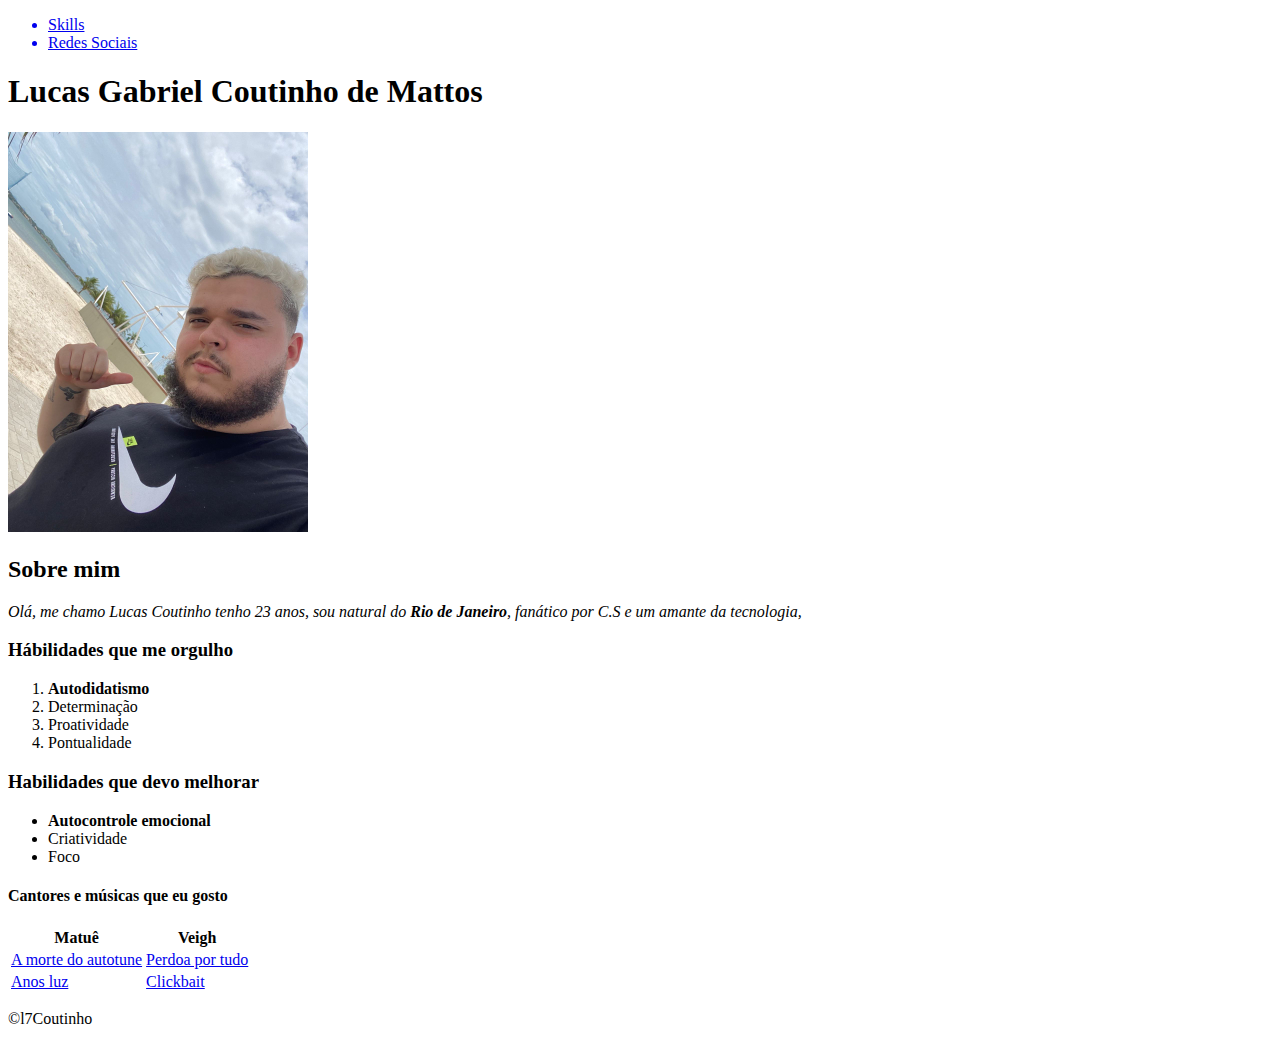
<file: fundamentals/first-period/2.introducao-html-css/1.1/index.html>
<!DOCTYPE html>
<html lang="en">
  <head>
    <meta charset="UTF-8" />
    <meta http-equiv="X-UA-Compatible" content="IE=edge" />
    <meta name="viewport" content="width=device-width, initial-scale=1.0" />
    <title>Lucas Coutinho</title>
  </head>
  <body>
    <header>
      <nav class="header">
        <ul>
          <a href="#habilidade-orgulh"><li>Skills</li></a>
          <a href="#redes"><li>Redes Sociais</li></a>
        </ul>
      </nav>
    </header>

    <main>
      <section>
        <h1>Lucas Gabriel Coutinho de Mattos</h1>
        <div>
          <img
            width="300px"
            src="minha-foto.jpeg"
            alt="Foto do Lucas na praia"
          />
        </div>
      </section>

      <article id="sobre-mim">
        <div>
          <h2>Sobre mim</h2>
          <p>
            <i>
              Olá, me chamo Lucas Coutinho tenho 23 anos, sou natural do
              <strong>Rio de Janeiro</strong>, fanático por C.S e um amante da
              tecnologia,
            </i>
          </p>
        </div>
      </article>

      <section>
        <div id="habilidade-orgulh">
          <h3>Hábilidades que me orgulho</h3>

          <ol>
            <li><strong>Autodidatismo</strong></li>
            <li>Determinação</li>
            <li>Proatividade</li>
            <li>Pontualidade</li>
          </ol>
        </div>

        <div>
          <h3>Habilidades que devo melhorar</h3>

          <ul>
            <li><strong>Autocontrole emocional</strong></li>
            <li>Criatividade</li>
            <li>Foco</li>
          </ul>
        </div>
      </section>

      <section>
        <h4>Cantores e músicas que eu gosto</h4>
        <table>
          <tr>
            <th>Matuê</th>
            <th>Veigh</th>
          </tr>
          <tr>
            <td>
              <a
                href="https://www.youtube.com/watch?v=CUFMfGu1yQc"
                target="_blank"
              >
                A morte do autotune
              </a>
            </td>

            <td>
              <a
                href="https://www.youtube.com/watch?v=za1IIm-yLbg"
                target="_blank"
              >
                Perdoa por tudo
              </a>
            </td>
          </tr>

          <tr>
            <td>
              <a
                href="https://www.youtube.com/watch?v=m226f2reF28"
                target="_blank"
              >
                Anos luz
              </a>
            </td>

            <td>
              <a
                href="https://www.youtube.com/watch?v=eyb10WuPaME"
                target="_blank"
              >
                Clickbait
              </a>
            </td>
          </tr>
        </table>
      </section>
    </main>

    <footer>
      <p>&copy;l7Coutinho</p>
    </footer>
  </body>
</html>
</file>
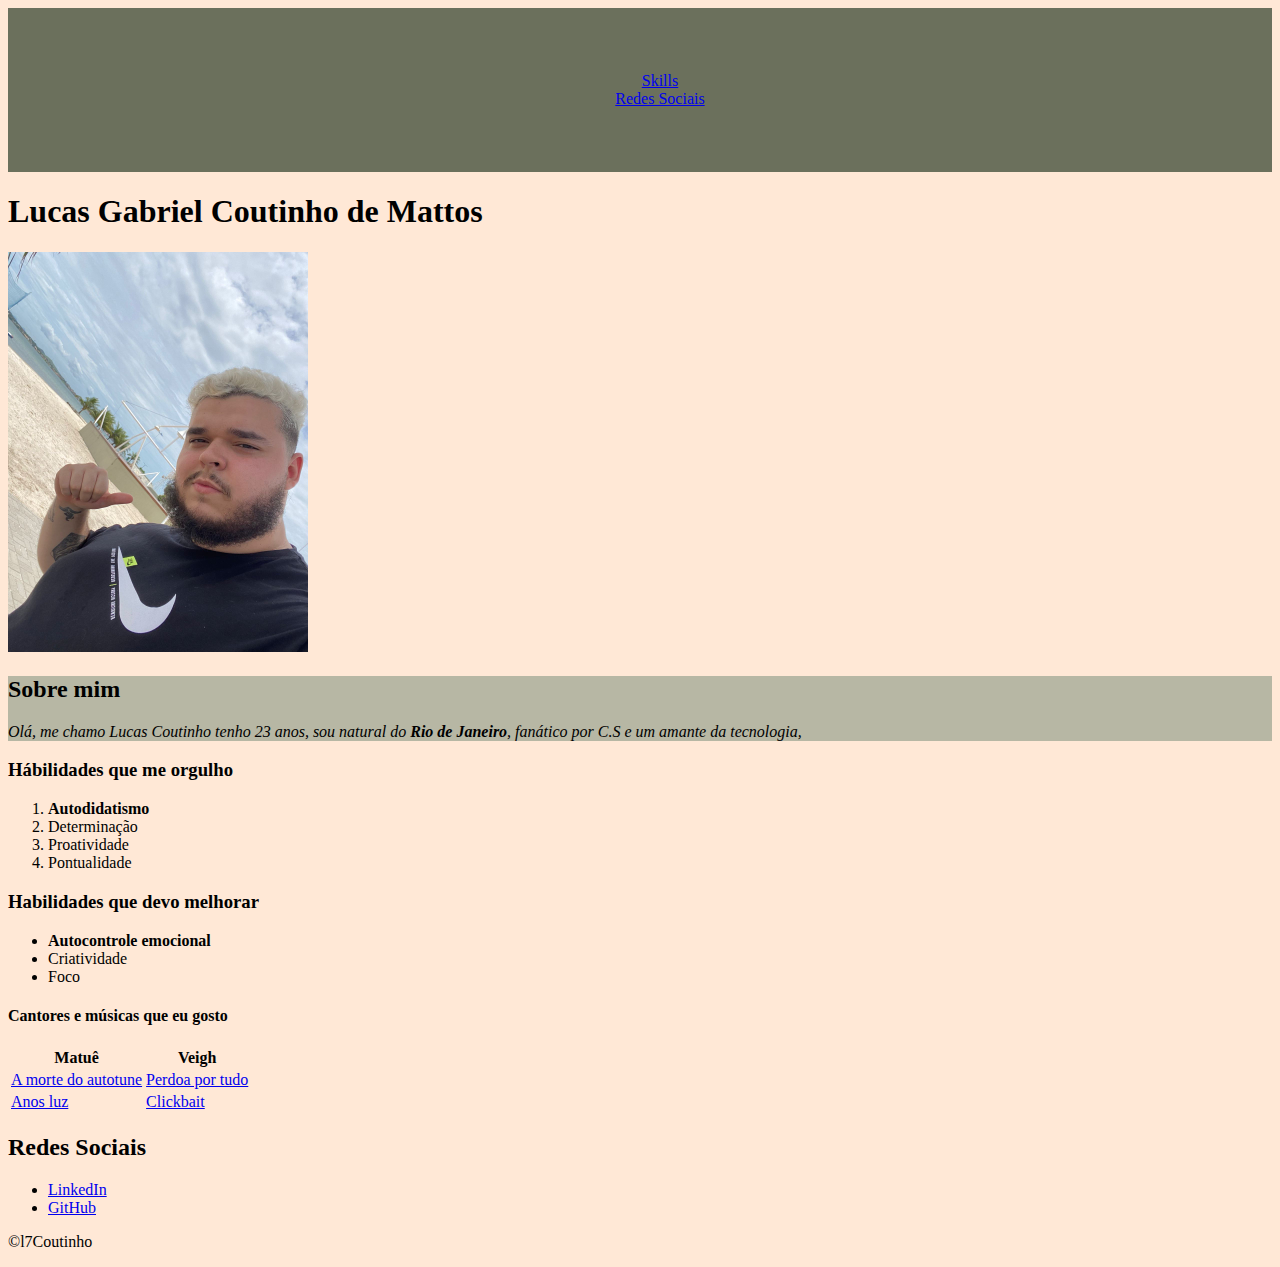
<file: fundamentals/first-period/2.introducao-html-css/1.2/index.html>
<!DOCTYPE html>
<html lang="en">
  <head>
    <meta charset="UTF-8" />
    <meta http-equiv="X-UA-Compatible" content="IE=edge" />
    <meta name="viewport" content="width=device-width, initial-scale=1.0" />
    <title>Lucas Coutinho</title>
    <link rel="stylesheet" href="style.css" />
  </head>
  <body>
    <header>
      <nav class="header">
        <ul>
          <a href="#habilidade-orgulho"><li>Skills</li></a>
          <a href="#redes"><li>Redes Sociais</li></a>
        </ul>
      </nav>
    </header>

    <main>
      <section>
        <h1>Lucas Gabriel Coutinho de Mattos</h1>
        <div>
          <img
            width="300px"
            src="minha-foto.jpeg"
            alt="Foto do Lucas na praia"
          />
        </div>
      </section>

      <article id="sobre-mim">
        <div>
          <h2>Sobre mim</h2>
          <p>
            <i>
              Olá, me chamo Lucas Coutinho tenho 23 anos, sou natural do
              <strong>Rio de Janeiro</strong>, fanático por C.S e um amante da
              tecnologia,
            </i>
          </p>
        </div>
      </article>

      <section>
        <div id="habilidade-orgulho">
          <h3>Hábilidades que me orgulho</h3>

          <ol>
            <li><strong>Autodidatismo</strong></li>
            <li>Determinação</li>
            <li>Proatividade</li>
            <li>Pontualidade</li>
          </ol>
        </div>

        <div>
          <h3>Habilidades que devo melhorar</h3>

          <ul>
            <li><strong>Autocontrole emocional</strong></li>
            <li>Criatividade</li>
            <li>Foco</li>
          </ul>
        </div>
      </section>

      <section>
        <h4>Cantores e músicas que eu gosto</h4>
        <table>
          <tr>
            <th>Matuê</th>
            <th>Veigh</th>
          </tr>
          <tr>
            <td>
              <a
                href="https://www.youtube.com/watch?v=CUFMfGu1yQc"
                target="_blank"
              >
                A morte do autotune
              </a>
            </td>

            <td>
              <a
                href="https://www.youtube.com/watch?v=za1IIm-yLbg"
                target="_blank"
              >
                Perdoa por tudo
              </a>
            </td>
          </tr>

          <tr>
            <td>
              <a
                href="https://www.youtube.com/watch?v=m226f2reF28"
                target="_blank"
              >
                Anos luz
              </a>
            </td>

            <td>
              <a
                href="https://www.youtube.com/watch?v=eyb10WuPaME"
                target="_blank"
              >
                Clickbait
              </a>
            </td>
          </tr>
        </table>
      </section>
    </main>

    <footer>
      <section id="redes">
        <h2>Redes Sociais</h2>
        <div>
          <ul>
            <li>
              <a
                href="https://www.linkedin.com/in/lucascoutinho77/"
                target="_blank"
              >
                LinkedIn
              </a>
            </li>
            <li>
              <a href="https://github.com/l7coutinho" target="_blank">GitHub</a>
            </li>
          </ul>
        </div>
      </section>
      <p>&copy;l7Coutinho</p>
    </footer>
  </body>
</html>
</file>
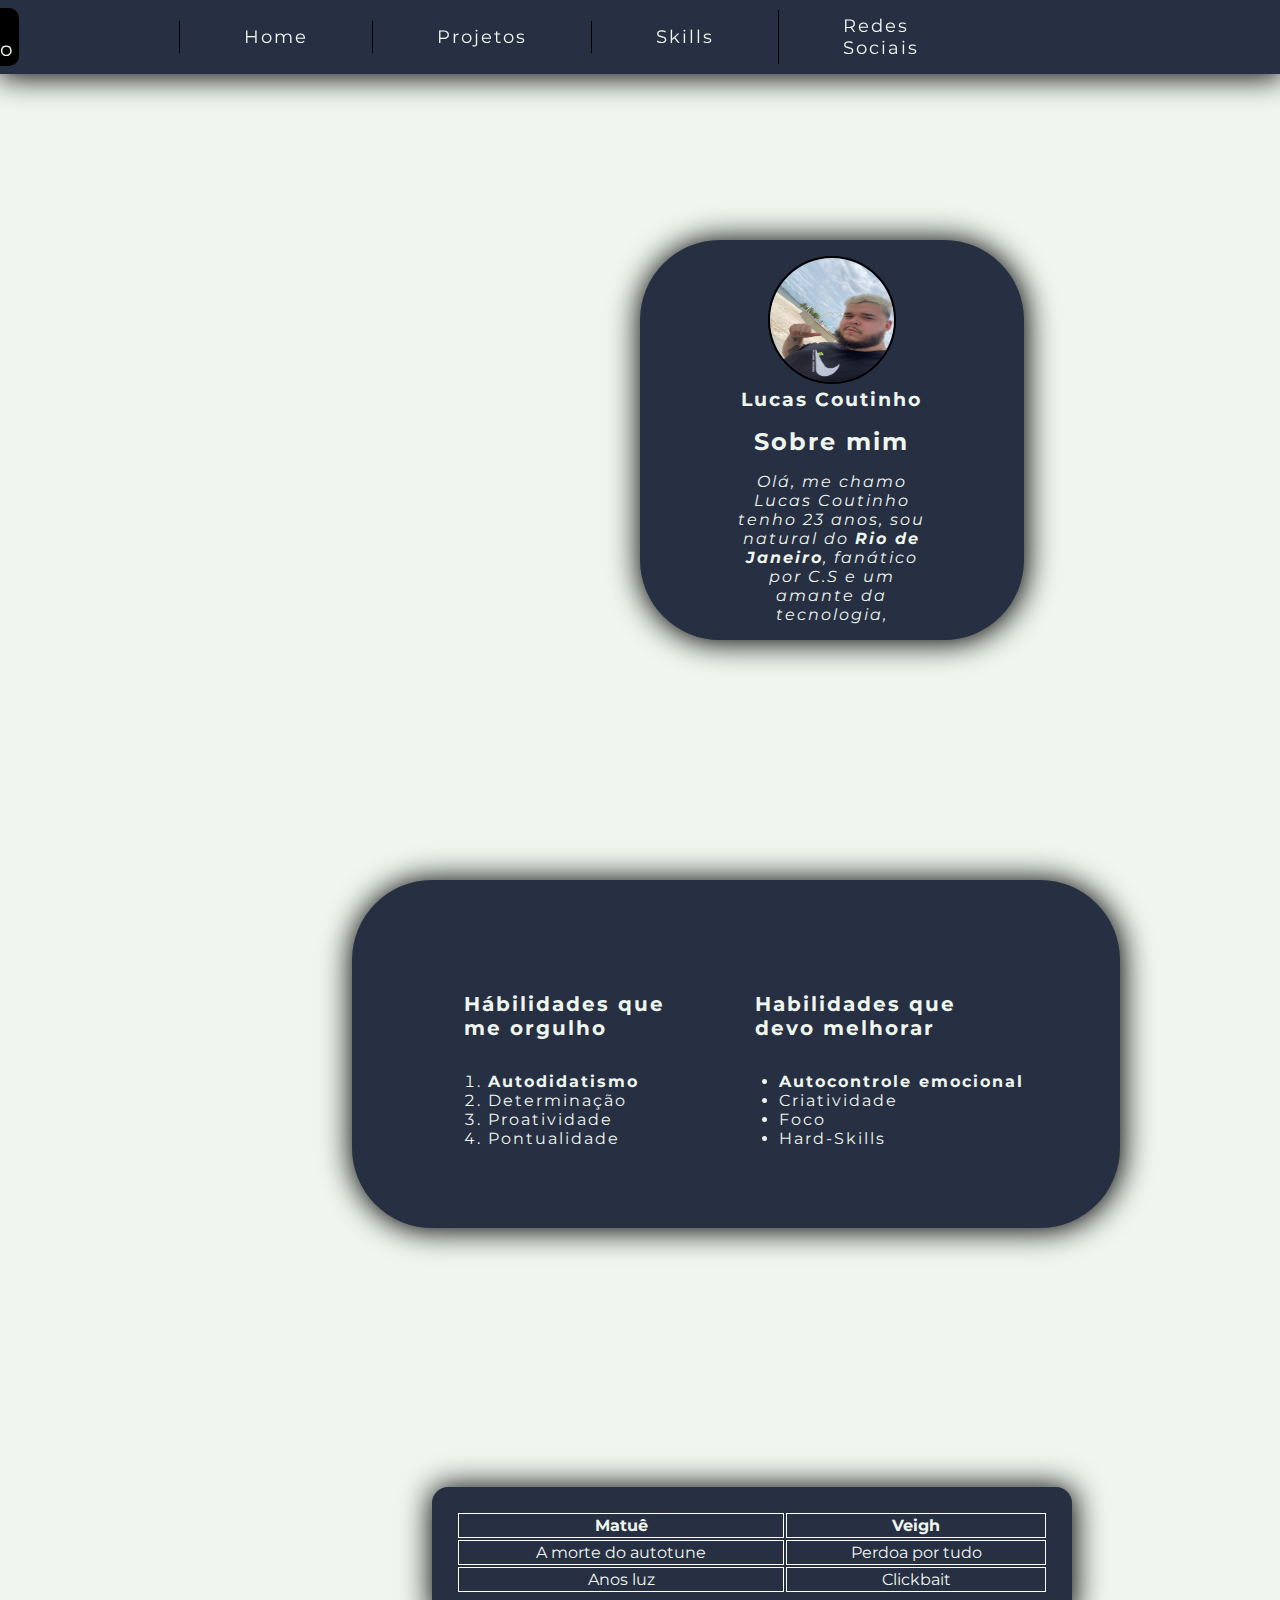
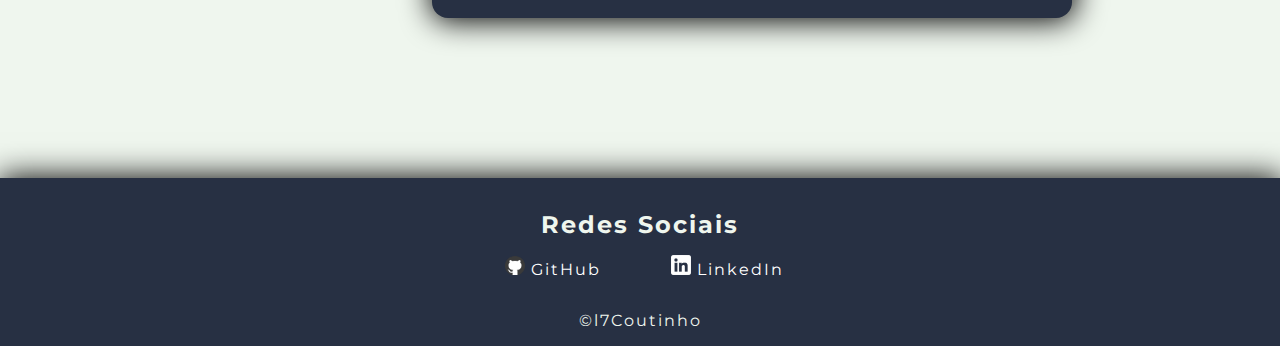
<file: fundamentals/first-period/2.introducao-html-css/1.3/index.html>
<!DOCTYPE html>
<html lang="en">
  <head>
    <meta charset="UTF-8" />
    <meta http-equiv="X-UA-Compatible" content="IE=edge" />
    <meta name="viewport" content="width=device-width, initial-scale=1.0" />
    <title>Lucas Coutinho</title>
    <link rel="preconnect" href="https://fonts.googleapis.com" />
    <link rel="preconnect" href="https://fonts.gstatic.com" crossorigin />
    <link
      href="https://fonts.googleapis.com/css2?family=Montserrat:wght@200&display=swap"
      rel="stylesheet"
    />
    <link rel="stylesheet" href="style.css" />
  </head>
  <body>
    <header>
      <div class="main-div">
        <div class="logo">
          <img src="./images/number7.png" alt="" id="number7" />
          <p>Meu Portfólio</p>
        </div>

        <nav class="navigation">
          <ul>
            <a href="#"><li>Home</li></a>
            <a href="#"><li>Projetos</li></a>
            <a href="#skills"><li>Skills</li></a>
            <a href="#redes"><li>Redes Sociais</li></a>
          </ul>
        </nav>
      </div>
    </header>

    <main>
      <div class="container">
        <section class="about-me">
          <article id="dale">
            <img
              width="300px"
              src="./images/minha-foto.jpeg"
              alt="Foto do Lucas na praia"
              id="picture"
            />

            <h3>Lucas Coutinho</h3>

            <div>
              <h2>Sobre mim</h2>
              <p>
                <i>
                  Olá, me chamo Lucas Coutinho tenho 23 anos, sou natural do
                  <strong>Rio de Janeiro</strong>, fanático por C.S e um amante
                  da tecnologia,
                </i>
              </p>
            </div>
          </article>
        </section>
      </div>

      <section class="container">
        <div id="skills">
          <div class="table-skills">
            <h3>Hábilidades que me orgulho</h3>
            <ol>
              <li><strong>Autodidatismo</strong></li>
              <li>Determinação</li>
              <li>Proatividade</li>
              <li>Pontualidade</li>
            </ol>
          </div>
          <div class="table-skills">
            <h3>Habilidades que devo melhorar</h3>
            <ul>
              <li><strong>Autocontrole emocional</strong></li>
              <li>Criatividade</li>
              <li>Foco</li>
              <li>Hard-Skills</li>
            </ul>
          </div>
        </div>
      </section>

      <section class="container">
        <div>
          <h4>Cantores e músicas que eu gosto</h4>
          <table id="table">
            <tr>
              <th>Matuê</th>
              <th>Veigh</th>
            </tr>
            <tr>
              <td>
                <a
                  href="https://www.youtube.com/watch?v=CUFMfGu1yQc"
                  target="_blank"
                >
                  A morte do autotune
                </a>
              </td>

              <td>
                <a
                  href="https://www.youtube.com/watch?v=za1IIm-yLbg"
                  target="_blank"
                >
                  Perdoa por tudo
                </a>
              </td>
            </tr>

            <tr>
              <td>
                <a
                  href="https://www.youtube.com/watch?v=m226f2reF28"
                  target="_blank"
                >
                  Anos luz
                </a>
              </td>

              <td>
                <a
                  href="https://www.youtube.com/watch?v=eyb10WuPaME"
                  target="_blank"
                >
                  Clickbait
                </a>
              </td>
            </tr>
          </table>
        </div>
      </section>
    </main>

    <footer>
      <section class="rodape">
        <div class="contact">
          <h2>Redes Sociais</h2>
          <div id="redes">
            <ul>
              <li>
                <a href="https://github.com/l7coutinho" target="_blank">
                  <img src="./images/github.png" alt="" width="20px" />
                  GitHub
                </a>
              </li>
              <li>
                <a
                  href="https://www.linkedin.com/in/lucascoutinho77/"
                  target="_blank"
                >
                  <img src="./images/linkedin.png" alt="" width="20px" />
                  LinkedIn
                </a>
              </li>
            </ul>
          </div>
          <div id="copy"><p>&copy;l7Coutinho</p></div>
        </div>
      </section>
    </footer>
  </body>
</html>
</file>
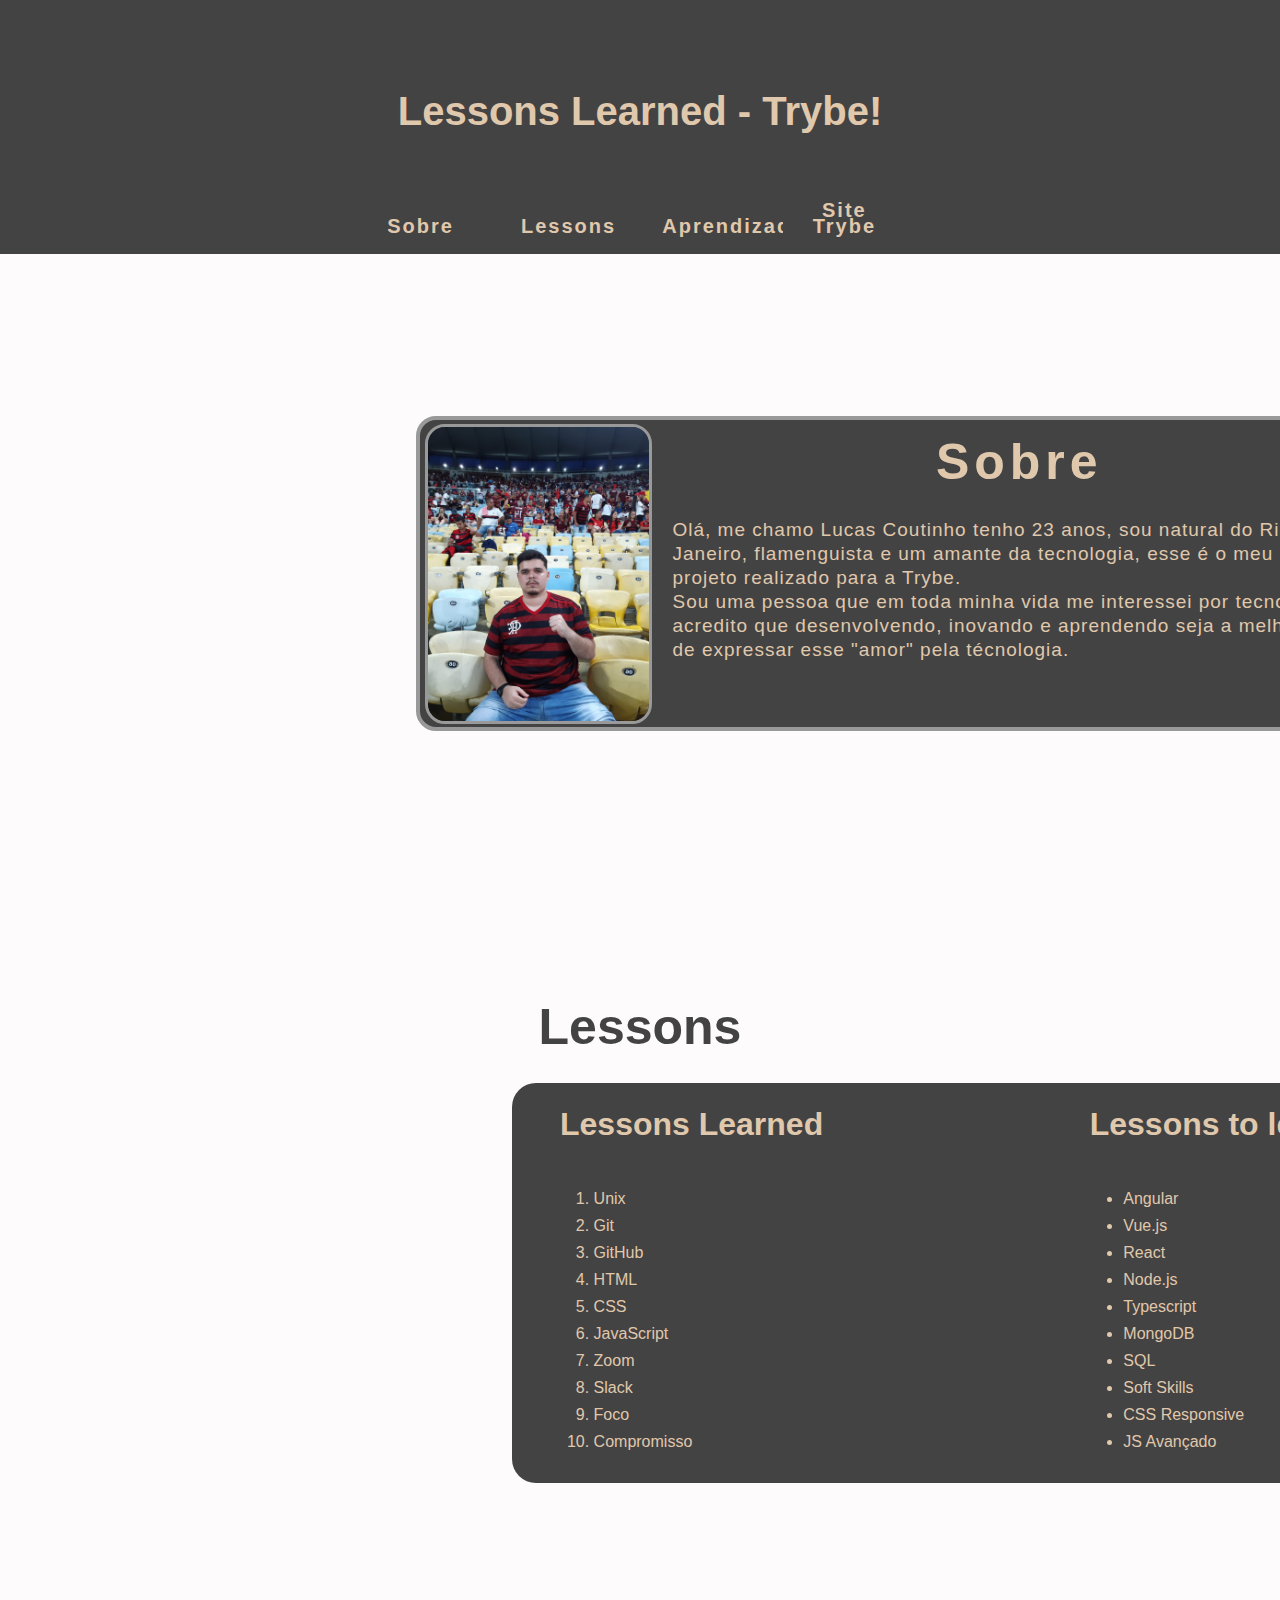
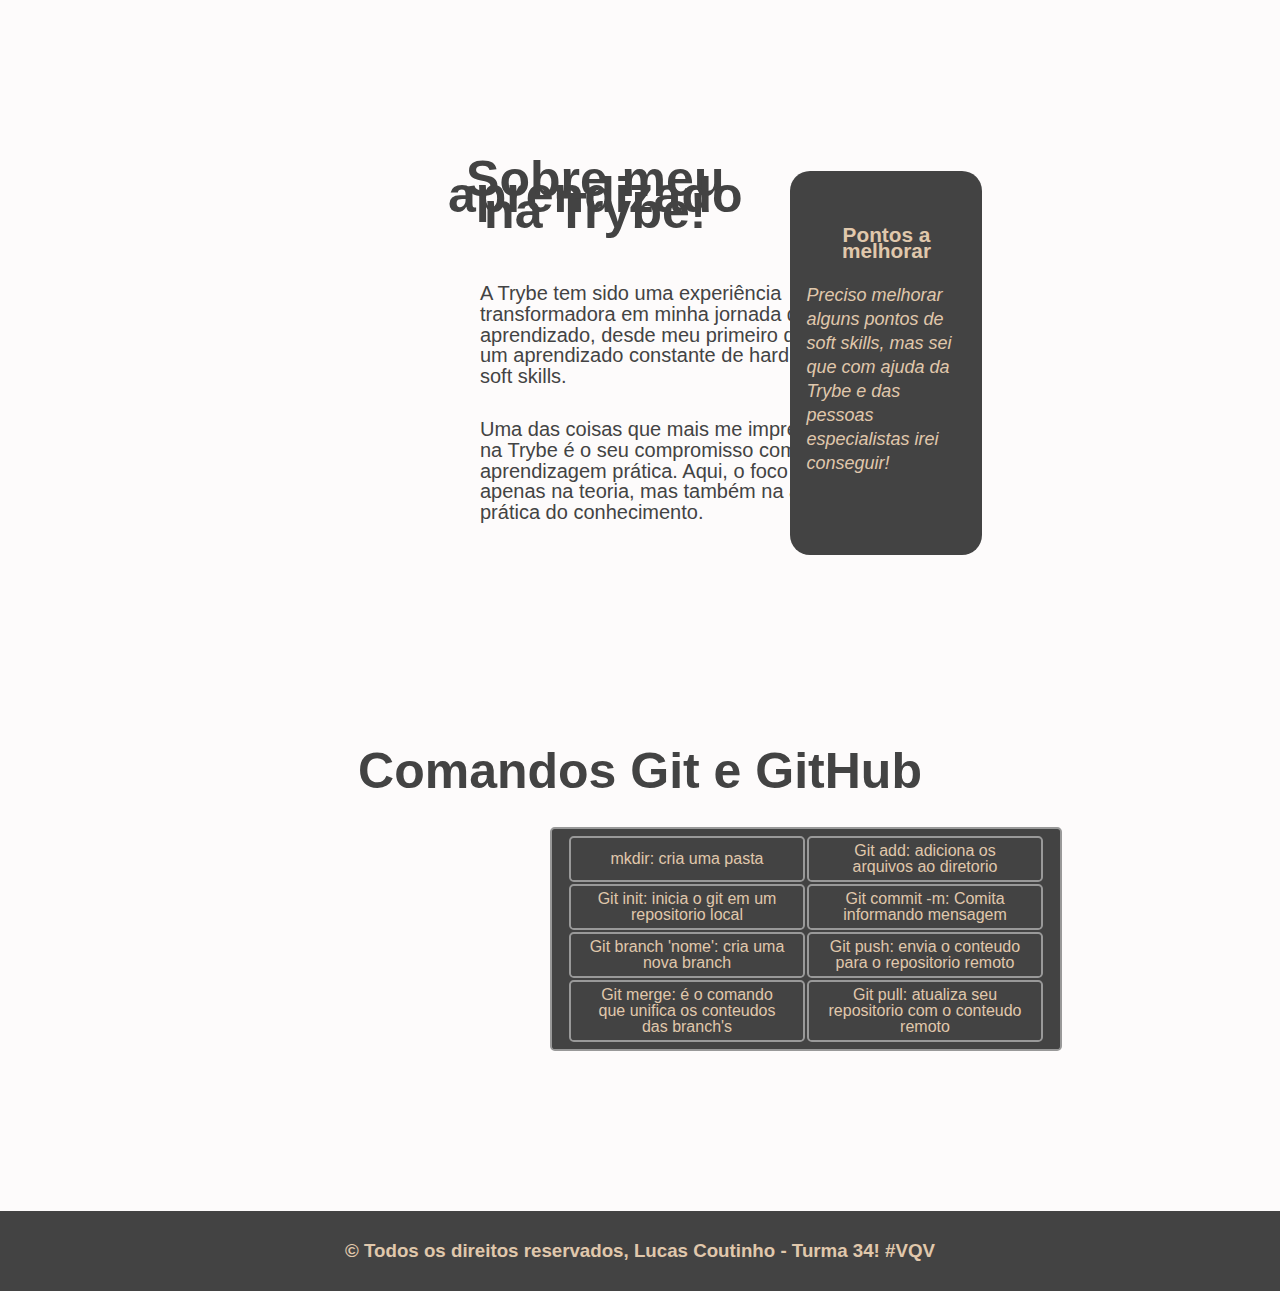
<file: fundamentals/first-period/2.introducao-html-css/projeto-lessons-learned/index.html>
<!DOCTYPE html>
<html lang="pt-BR">
  <head>
    <meta charset="UTF-8" />
    <meta http-equiv="X-UA-Compatible" content="IE=edge" />
    <meta name="viewport" content="width=device-width, initial-scale=1.0" />
    <title>Lessons Learned</title>
    <link rel="stylesheet" href="style.css" />
  </head>
  <body>
    <header id="cabecalho">
      <div>
        <h1 id="titulo">Lessons Learned - Trybe!</h1>

        <nav id="nav-bar">
          <ul id="lista">
            <a href="#container"><li>Sobre</li></a>
            <a href="#lessons"><li>Lessons</li></a>
            <a href="#aprendizado"><li>Aprendizado</li></a>
            <a href="https://www.betrybe.com/" target="_blank">
              <li id="trybe">Site Trybe</li>
            </a>
          </ul>
        </nav>
      </div>
    </header>

    <main>
      <div id="container">
        <section>
          <div id="sobre">
            <img
              id="minha_foto"
              width="20"
              src="minha-foto.jpeg"
              alt="Foto no maracanã"
            />

            <div class="caption">
              <h2>Sobre</h2>
              <p>
                Olá, me chamo Lucas Coutinho tenho 23 anos, sou natural do Rio
                de Janeiro, flamenguista e um amante da tecnologia, esse é o meu
                primeiro projeto realizado para a Trybe. <br />
                Sou uma pessoa que em toda minha vida me interessei por
                tecnologia e acredito que desenvolvendo, inovando e aprendendo
                seja a melhor forma de expressar esse "amor" pela técnologia.
              </p>
            </div>
          </div>
        </section>

        <section id="lessons">
          <h2 class="second-title">Lessons</h2>
          <div>
            <section>
              <h3>Lessons Learned</h3>
              <ol id="licoes_aprendidas">
                <li>Unix</li>
                <li>Git</li>
                <li>GitHub</li>
                <li>HTML</li>
                <li>CSS</li>
                <li>JavaScript</li>
                <li>Zoom</li>
                <li>Slack</li>
                <li>Foco</li>
                <li>Compromisso</li>
              </ol>
            </section>

            <section>
              <h3>Lessons to learn</h3>
              <ul id="licoes_a_aprender">
                <li>Angular</li>
                <li>Vue.js</li>
                <li>React</li>
                <li>Node.js</li>
                <li>Typescript</li>
                <li>MongoDB</li>
                <li>SQL</li>
                <li>Soft Skills</li>
                <li>CSS Responsive</li>
                <li>JS Avançado</li>
              </ul>
            </section>
          </div>
        </section>

        <div id="aprendizado">
          <article class="lado-esquerdo">
            <h2 class="second-title" id="h2left">Sobre meu aprendizado na Trybe!</h2>
            <p>
              A Trybe tem sido uma experiência transformadora em minha jornada
              de aprendizado, desde meu primeiro dia tendo um aprendizado
              constante de hard skills e soft skills.
            </p>
            <br />
            <p>
              Uma das coisas que mais me impressionou na Trybe é o seu
              compromisso com a aprendizagem prática. Aqui, o foco não está
              apenas na teoria, mas também na aplicação prática do conhecimento.
            </p>
          </article>

          <aside class="lado-direito">
            <div class="content">
              <h3 class="third-title">Pontos a melhorar</h3>
              <p>
                Preciso melhorar alguns pontos de soft skills, mas sei que com
                ajuda da Trybe e das pessoas especialistas irei conseguir!
              </p>
            </div>
          </aside>
        </div>

        <section id="tabela">
          <h2 class="second-title">Comandos Git e GitHub</h2>

          <table>
            <tr>
              <td>mkdir: cria uma pasta</td>
              <td>Git add: adiciona os arquivos ao diretorio</td>
            </tr>
            <tr>
              <td>Git init: inicia o git em um repositorio local</td>
              <td>Git commit -m: Comita informando mensagem</td>
            </tr>
            <tr>
              <td>Git branch 'nome': cria uma nova branch</td>
              <td>Git push: envia o conteudo para o repositorio remoto</td>
            </tr>
            <tr>
              <td>Git merge: é o comando que unifica os conteudos das branch's</td>
              <td>Git pull: atualiza seu repositorio com o conteudo remoto</td>
            </tr>
          </table>
        </section>
      </div>
    </main>

    <footer id="rodape">
        <h3> &copy; Todos os direitos reservados, Lucas Coutinho - Turma 34! #VQV</h3>
    </div>
    </footer>
  </body>
</html>
</file>
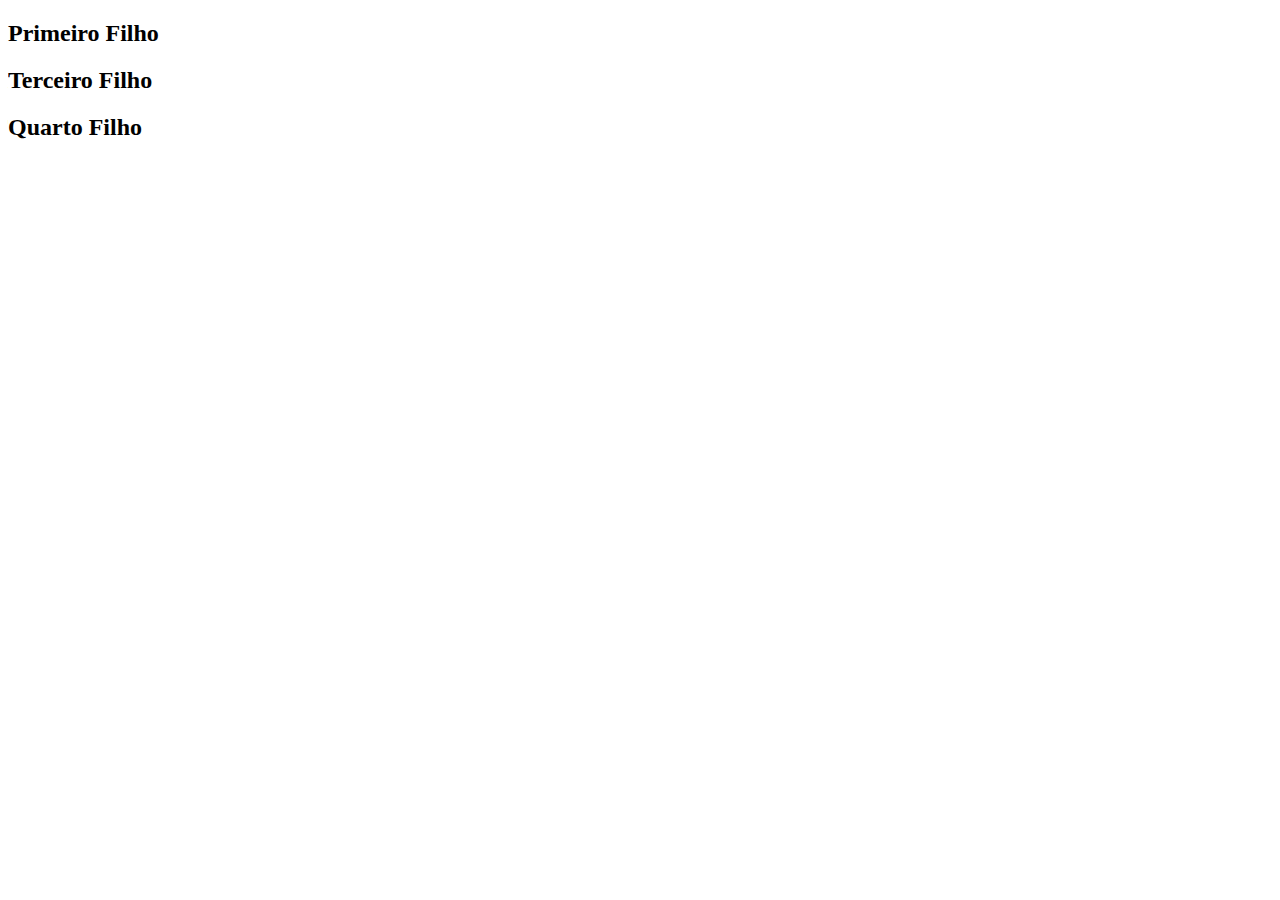
<file: fundamentals/first-period/4.js-dom-seletores/4.2/ex03/index.html>
<!DOCTYPE html>
<html lang="en">
  <head>
    <meta charset="UTF-8" />
    <meta name="viewport" content="width=device-width, initial-scale=1.0" />
    <title>Document</title>
  </head>
  <body>
    <main id="father-of-father">
      <section id="parent">
        <section id="first-child">
          <h2>Primeiro Filho</h2>
        </section>
        <section id="where-are-you">
          <h2>Elemento que você deve remover</h2>
        </section>
        <section id="third-child">
          <h2>Terceiro Filho</h2>
        </section>
        <section id="quartoEUltimoFilho">
          <h2>Quarto Filho</h2>
        </section>
      </section>
    </main>
    <script src="main.js"></script>
  </body>
</html>
</file>
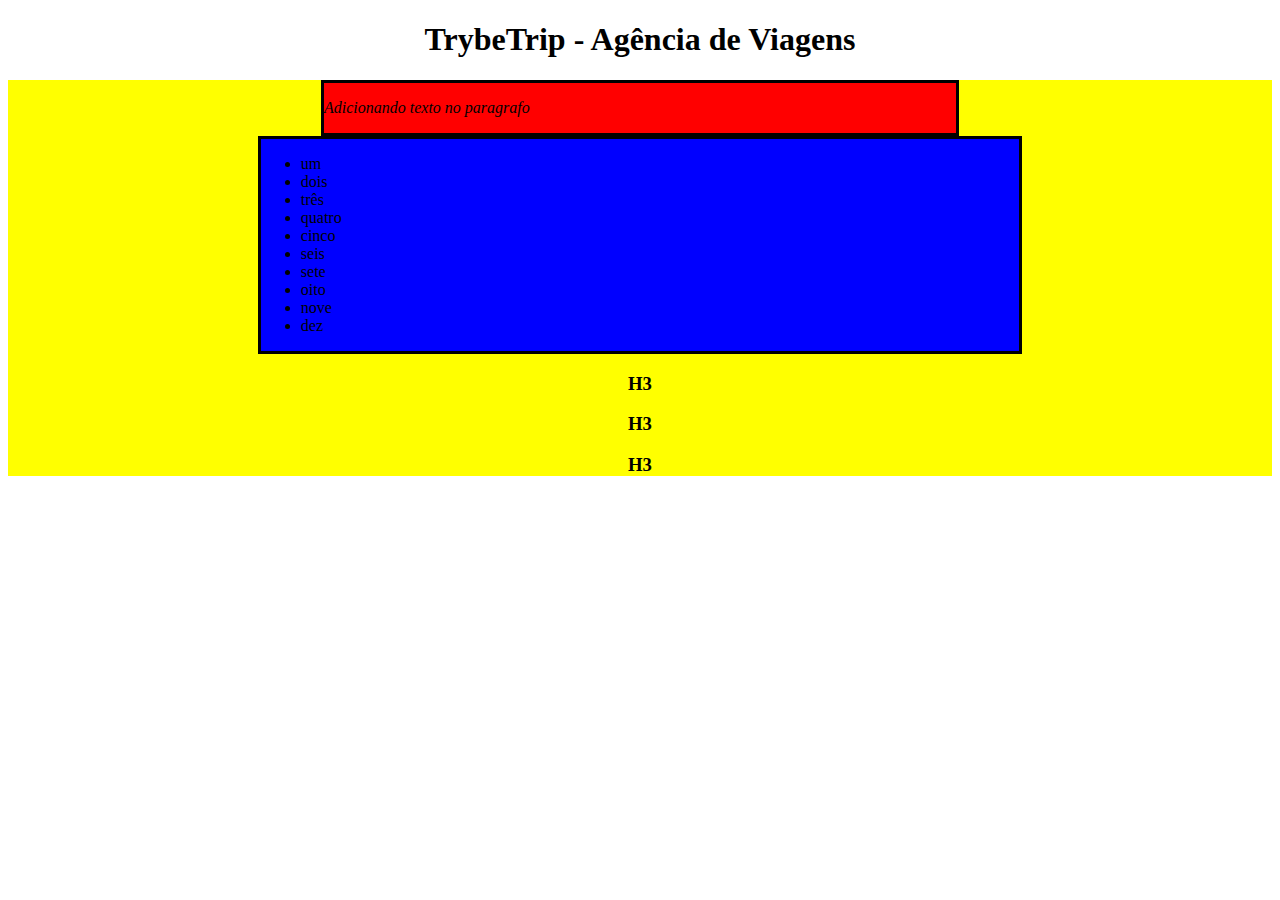
<file: fundamentals/first-period/4.js-dom-seletores/4.2/ex04/index.html>
<!DOCTYPE html>
<html>
  <head>
    <meta charset="UTF-8" />
    <meta name="viewport" content="width=device-width" />
    <title>Exercício</title>
    <style>
      section {
        border-color: black;
        border-style: solid;
      }

      .title {
        text-align: center;
      }

      .main-content {
        background-color: yellow;
      }

      .main-content .center-content {
        background-color: red;
        width: 50%;
        margin-left: auto;
        margin-right: auto;
      }

      .main-content .center-content p {
        font-style: italic;
      }

      .main-content .left-content {
        background-color: green;
        width: 60%;
        margin-left: 0;
        margin-right: auto;
      }

      .main-content .left-content .small-image {
        display: block;
        margin-left: auto;
        margin-right: auto;
        border-radius: 100%;
      }

      .main-content .right-content {
        background-color: blue;
        width: 60%;
        margin-left: auto;
        margin-right: 0;
      }

      .main-content .description {
        text-align: center;
      }
    </style>
  </head>
  <body>
    <script>
      //Adicione a tag h1 com o texto TrybeTrip - Agência de Viagens como filho da tag body;
      const createTagH1 = () => {
        const elementBody = document.querySelector('body');
        const createH1 = document.createElement('h1');
        createH1.className = 'title';
        createH1.innerHTML = 'TrybeTrip - Agência de Viagens';

        elementBody.appendChild(createH1);
      };

      createTagH1();

      //Adicione a tag main com a classe main-content como filho da tag body;

      const addTagMain = () => {
        const elementBody = document.querySelector('body');
        const createMain = document.createElement('main');
        createMain.className = 'main-content';

        elementBody.appendChild(createMain);
      };

      addTagMain();

      //Adicione a tag section com a classe center-content como filho da tag main criada no passo 2;

      const addTagSection = () => {
        const elementMain = document.querySelector('.main-content');
        const createSection = document.createElement('section');
        createSection.classList = 'center-content';

        elementMain.appendChild(createSection);
      };

      addTagSection();

      //Adicione a tag p como filho do section criado no passo 3 e coloque algum texto;

      const addTagP = () => {
        const elementSection = document.querySelector('.center-content');
        const createP = document.createElement('p');
        createP.innerText = 'Adicionando texto no paragrafo';

        elementSection.appendChild(createP);
      };

      addTagP();

      //Adicione a tag section com a classe left-content como filho da tag main criada no passo 2;

      const createTagLeftSection = () => {
        const elementMain = document.querySelector('.main-content');
        const createSection = document.createElement('section');
        createSection.className = 'left-content';

        elementMain.appendChild(createSection);
      };

      createTagLeftSection();

      //Adicione a tag section com a classe right-content como filho da tag main criada no passo 2;

      const createTagRightSection = () => {
        const elementMain = document.querySelector('.main-content');
        const createRightSection = document.createElement('section');
        createRightSection.className = 'right-content';

        elementMain.appendChild(createRightSection);
      };

      createTagRightSection();

      //Adicione uma imagem com src configurado para valor https://picsum.photos/200 e classe small-image. Esse elemento deve ser filho do section criado no passo 5;

      const createImage = () => {
        const elementLeftSection = document.querySelector('.left-content');
        const createImage = document.createElement('img');
        createImage.className = 'small-image';
        createImage.src = 'https://picsum.photos/200';

        elementLeftSection.appendChild(createImage);
      };

      createImage();

      //Adicione uma lista não ordenada com os valores de 1 a 10 por extenso, ou seja, um, dois, três, e assim por diante. Essa lista deve ser filha do section criado no passo 6;

      const numbers = [
        'um',
        'dois',
        'três',
        'quatro',
        'cinco',
        'seis',
        'sete',
        'oito',
        'nove',
        'dez',
      ];

      const createUnorderedList = () => {
        const elementRightSection = document.querySelector('.right-content');
        const createUl = document.createElement('ul');
        createUl.className = 'list';
        elementRightSection.appendChild(createUl);

        //ADICIONA ITENS NA LISTA

        for (let index = 0; index < numbers.length; index += 1) {
          let listNumbers = numbers[index];

          let listItems = document.createElement('li');
          listItems.innerText = listNumbers;

          createUl.appendChild(listItems);
        }
      };

      createUnorderedList();

      //Adicione 3 tags h3, todas filhas do main criado no passo 2.

      const createThreeTags = () => {
        const elementMain = document.querySelector('.main-content');
        for (let index = 0; index < 3; index += 1) {
          const createThreeH3 = document.createElement('h3');
          createThreeH3.className = 'description';
          createThreeH3.innerText = 'H3';

          elementMain.appendChild(createThreeH3);
        }
      };

      createThreeTags();

      //Bônus - Remova a section criada no passo 5 (aquela que possui a classe left-content) por meio da função .removeChild();

      const removeSection = () => {
        const elementMain = document.querySelector('.main-content');
        const removeContent = elementMain.childNodes[1];

        elementMain.removeChild(removeContent);
      };

      removeSection();

      //Bônus - Centralize a section criada no passo 6 (aquela que possui a classe right-content)

      const centralizeSection = () => {
        const elementRightSection = document.querySelector('.right-content');
        elementRightSection.style.marginRight = 'auto';
      };

      centralizeSection();
    </script>
  </body>
</html>
</file>
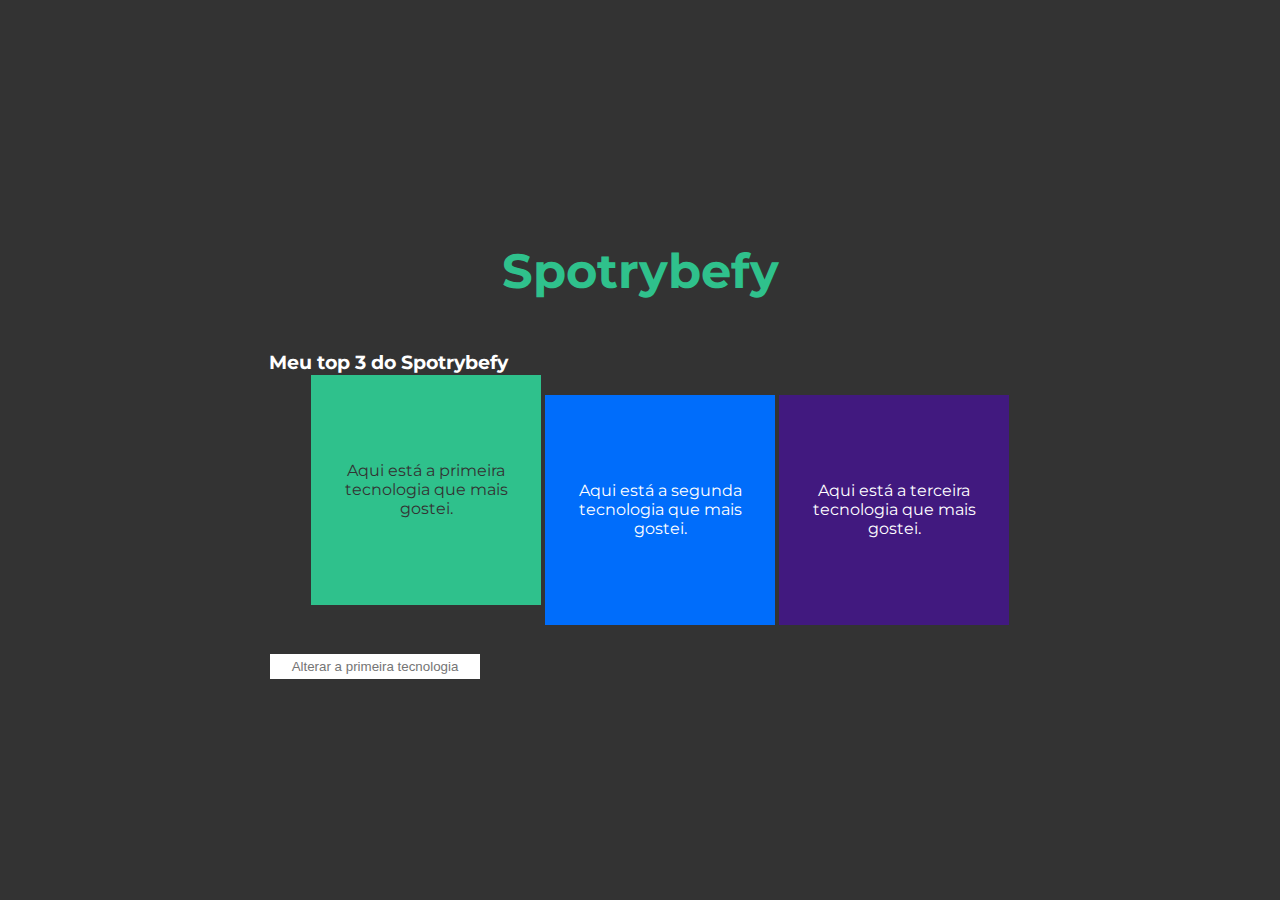
<file: fundamentals/first-period/4.js-dom-seletores/4.3/ex01/index.html>
<!DOCTYPE html>
<html lang="pt-br">
  <head>
    <meta charset="UTF-8" />
    <title>addEventListener</title>
    <link rel="preconnect" href="https://fonts.gstatic.com" />
    <link
      href="https://fonts.googleapis.com/css2?family=Montserrat:wght@400;900&display=swap"
      rel="stylesheet"
    />
    <link rel="stylesheet" href="style.css" />
  </head>
  <body>
    <header>
      <h1>Spotrybefy</h1>
    </header>
    <main>
      <h3 id="my-spotrybefy">Meu top 3 do Spotrybefy</h3>
      <ul class="container">
        <li class="tech" id="first-li">
          Aqui está a primeira tecnologia que mais gostei.
        </li>
        <li id="second-li">Aqui está a segunda tecnologia que mais gostei.</li>
        <li id="third-li">Aqui está a terceira tecnologia que mais gostei.</li>
      </ul>
      <input
        type="text"
        id="input"
        placeholder="Alterar a primeira tecnologia"
      />
    </main>
    <script src="main.js"></script>
  </body>
</html>
</file>
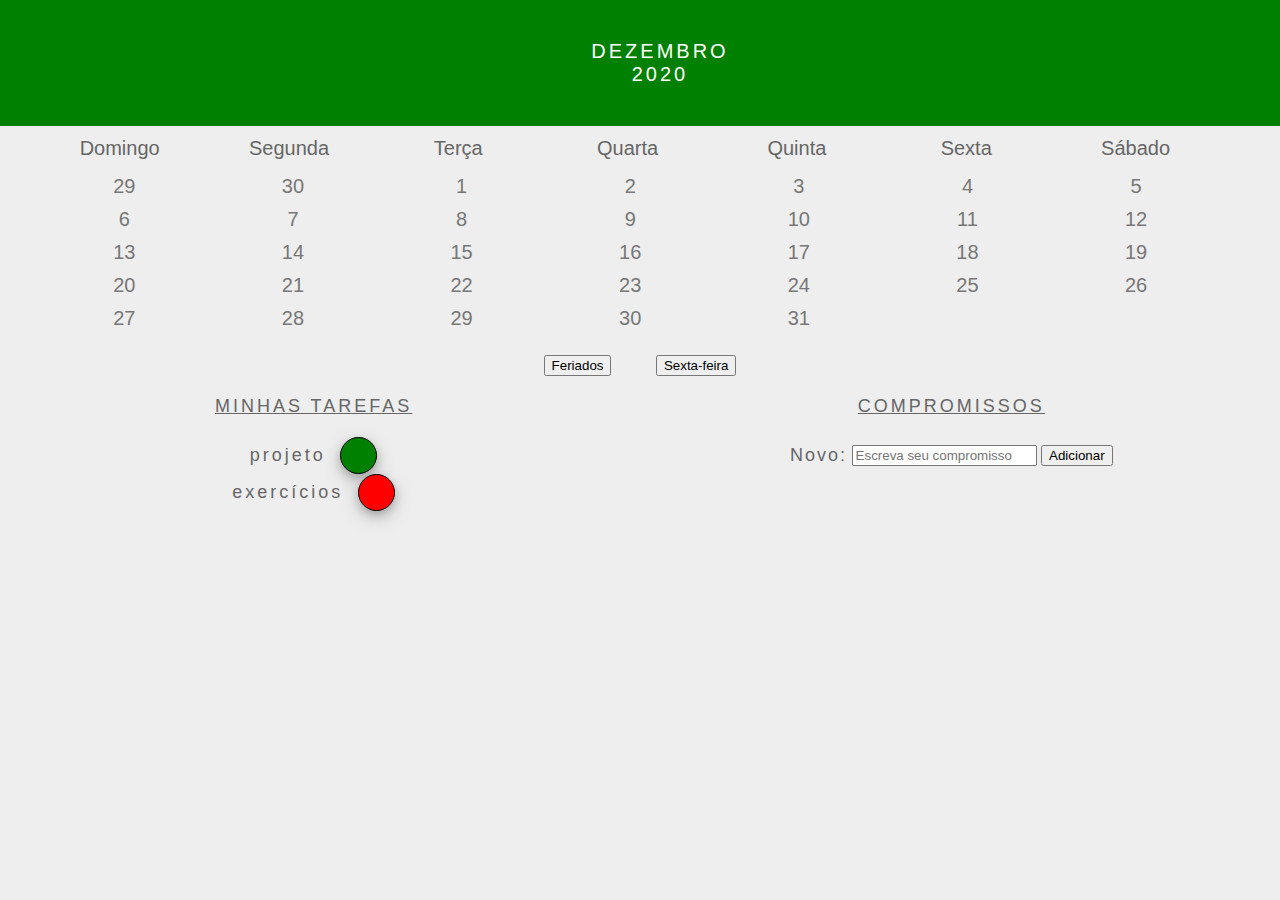
<file: fundamentals/first-period/4.js-dom-seletores/4.3/ex02/index.html>
<!DOCTYPE html>
<html>
  <head>
    <link rel="stylesheet" href="style.css" />
    <meta charset="UTF-8" />
    <meta name="viewport" content="width=device-width" />
    <title>Calendar</title>
  </head>

  <body>
    <header class="month-container">
      <ul>
        <li id="month">Dezembro</li>
        <li id="year">2020</li>
      </ul>
    </header>
    <div class="week-days-container">
      <ul class="week-days"></ul>
    </div>
    <div class="days-container">
      <ul id="days"></ul>
    </div>
    <div class="buttons-container">
      <button id="btn-holiday">Feriados</button>
      <button id="btn-friday">Sexta-feira</button>
    </div>
    <section class="tasks-container">
      <div class="my-tasks">
        <h3>MINHAS TAREFAS</h3>
        <span>projeto</span>
        <div class="task" style="background-color: rgb(0, 128, 0)"></div>
        <br />
        <span>exercícios</span>
        <div class="task" style="background-color: rgb(255, 0, 0)"></div>
      </div>
      <div class="input-container">
        <h3>COMPROMISSOS</h3>
        <label for="task-input">Novo:</label>
        <input
          type="text"
          id="task-input"
          placeholder="Escreva seu compromisso"
        />
        <button id="btn-add">Adicionar</button>
      </div>
      <div class="task-list-container">
        <ul id="task-list"></ul>
      </div>
    </section>
    <script src="script.js"></script>
  </body>
</html>
</file>
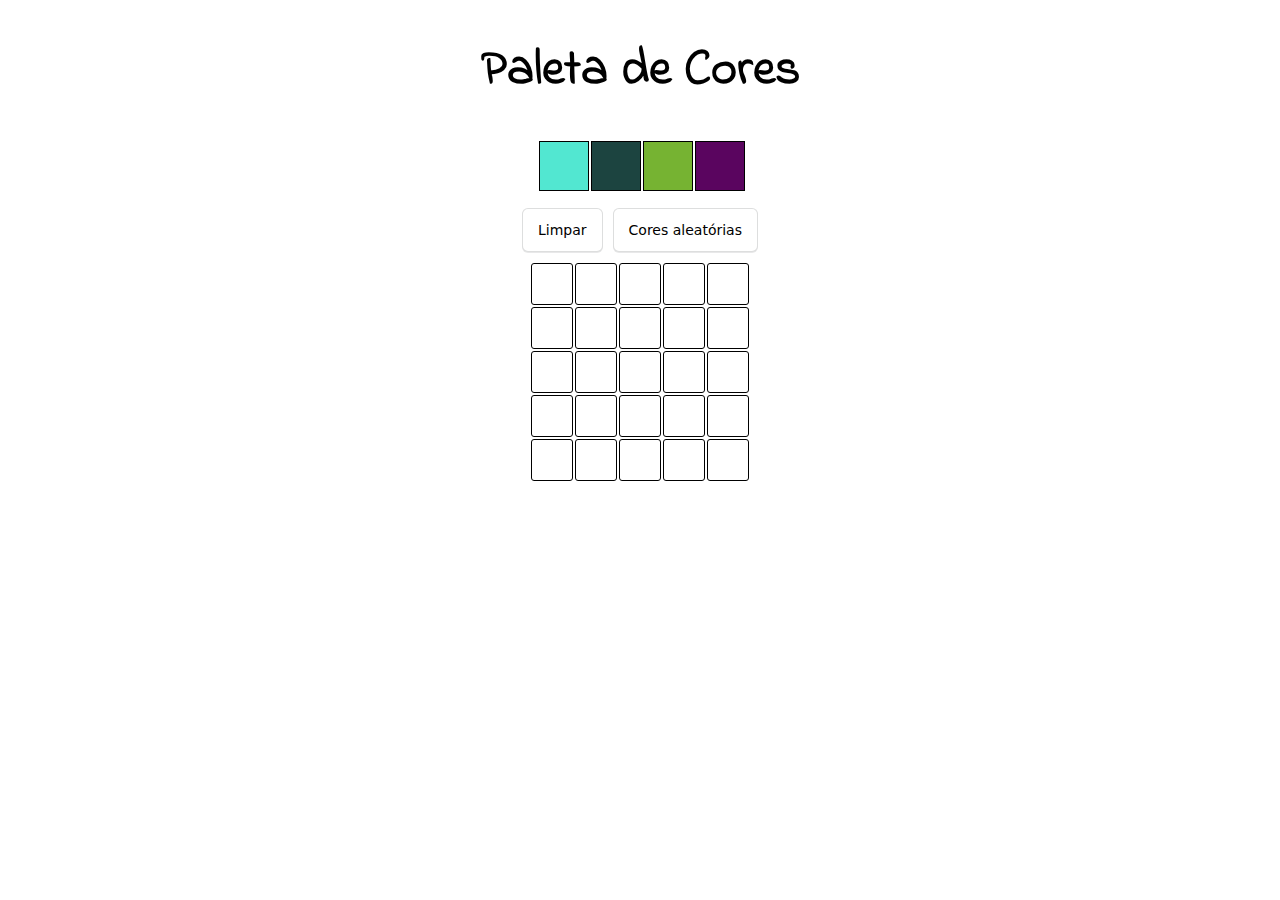
<file: fundamentals/first-period/4.js-dom-seletores/4.4/Projeto-pixels-art/index.html>
<!DOCTYPE html>
<html lang="en">
  <head>
    <meta charset="UTF-8" />
    <meta name="viewport" content="width=device-width, initial-scale=1.0" />
    <title>Paleta de cores!</title>
    <link rel="preconnect" href="https://fonts.googleapis.com" />
    <link rel="preconnect" href="https://fonts.gstatic.com" crossorigin />
    <link
      href="https://fonts.googleapis.com/css2?family=Indie+Flower&family=Montserrat:wght@200&display=swap"
      rel="stylesheet"
    />
    <link rel="stylesheet" href="style.css" />
  </head>
  <body>
    <header class="top">
      <div>
        <h1 id="title">Paleta de Cores</h1>
        <ul id="color-palette">
          <li class="color"></li>
          <li class="color"></li>
          <li class="color"></li>
          <li class="color"></li>
        </ul>
      </div>
    </header>

    <main id="container">
      <div id="input"></div>
      <div id="pixel-board"></div>
    </main>

    <footer></footer>
    <script src="script.js"></script>
  </body>
</html>
</file>
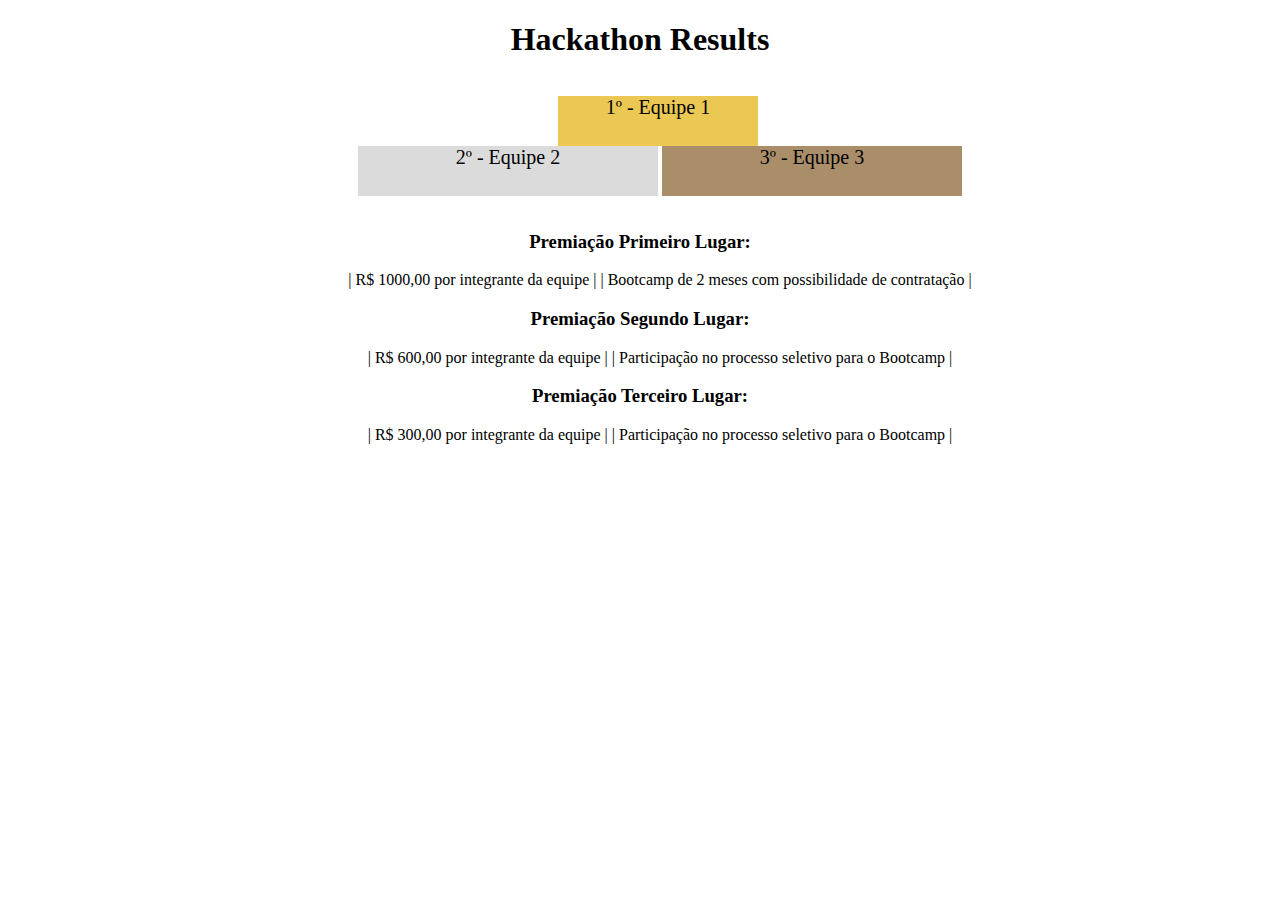
<file: fundamentals/first-period/2.introducao-html-css/1.4/exercicio.html>
<!DOCTYPE html>
<html lang="pt">
  <head>
    <meta charset="UTF-8" />
    <meta name="viewport" content="width=device-width, initial-scale=1.0" />
    <title>Ranking</title>
    <style>
      h1 {
        text-align: center;
      }

      .podium {
        display: flex;
        justify-content: center;
        align-items: center;
      }

      .first {
        background-color: rgb(235, 200, 84);
        font-size: 20px;
        height: 50px;
        text-align: center;
        width: 200px;
        margin-left: 200px;
        display: inline-block;
        display: flex;
        justify-content: center;
      }

      .second {
        background-color: rgb(219, 219, 219);
        font-size: 20px;
        height: 50px;
        text-align: center;
        width: 300px;
        display: inline-block;
      }

      .third {
        background-color: rgb(170, 142, 106);
        font-size: 20px;
        height: 50px;
        text-align: center;
        width: 300px;
        display: inline-block;
      }

      .premiacao {
        text-align: center;
      }

      .premiacao li {
        display: inline;
      }
    </style>
  </head>
  <body>
    <header>
      <h1>Hackathon Results</h1>
    </header>
    <section class="podium">
      <ul>
        <li class="first">1º - Equipe 1</li>
        <li class="second">2º - Equipe 2</li>
        <li class="third">3º - Equipe 3</li>
      </ul>
    </section>
    <section class="premiacao">
      <h3>Premiação Primeiro Lugar:</h3>
      <ul>
        <li>| R$ 1000,00 por integrante da equipe |</li>
        <li>| Bootcamp de 2 meses com possibilidade de contratação |</li>
      </ul>
      <h3>Premiação Segundo Lugar:</h3>
      <ul>
        <li>| R$ 600,00 por integrante da equipe |</li>
        <li>| Participação no processo seletivo para o Bootcamp |</li>
      </ul>
      <h3>Premiação Terceiro Lugar:</h3>
      <ul>
        <li>| R$ 300,00 por integrante da equipe |</li>
        <li>| Participação no processo seletivo para o Bootcamp |</li>
      </ul>
    </section>
  </body>
</html>
</file>
<file: fundamentals/first-period/2.introducao-html-css/1.2/style.css>
.header {
    text-align: center;
    top: 0;
    background-color: #6b705c;
    padding: 3rem;
  }
  
  .header ul {
    list-style: none;
  }
  
  body {
    background-color: #ffe8d6;
    font-family: "Times New Roman", Times, serif;
  }
  
  #sobre-mim {
    background-color: #b7b7a4;
  }
</file>
<file: fundamentals/first-period/2.introducao-html-css/1.3/style.css>
* {
  margin: 0;
  padding: 0;
  border: none;
  box-sizing: border-box;
  text-decoration: none;
}

h1,
h2,
p,
h3,
ol,
ul,
h4 {
  color: #eff6ee;
  letter-spacing: 2px;
  width: auto;
}

body {
  background-color: #eff6ee;
  font-family: "Montserrat", sans-serif;
}

/* Configs gerais */

.main-div {
  display: flex;
  align-items: center;
  justify-content: center;
  top: 0;
  width: 100%;
  padding: 0.5rem;
  background-color: #273043;
  position: fixed;
  box-shadow: 1px 1px 30px 2px black;
}

/* ----------- */

.logo {
  display: flex;
  align-items: center;
  justify-content: center;
  padding: 0.3rem;
  background-color: #000000;
  border-radius: 10px;
  cursor: pointer;
}

.logo p {
  font-size: 20px;
}

#number7 {
  width: 25px;
}

/* ---------- */

.navigation {
  display: flex;
  align-items: baseline;
  justify-content: baseline;
  margin-right: 26rem;
}

.navigation ul {
  display: flex;
  align-items: center;
  justify-content: center;
  list-style: none;
  margin-left: 10rem;
}

.navigation a {
  font-size: 18px;
  text-decoration: none;
  border-left: 1px solid #000000;
}

.navigation li {
  padding: 0.3rem 4rem;
  color: #eff6ee;
}

.navigation li:hover {
  font-weight: 700;
}

.navigation li:active {
  transform: scale(0.98);
}

/* HEADER */

.container {
  padding-top: 15rem;
}

.about-me {
  display: flex;
  justify-content: center;
  align-items: center;
  width: 30%;
  margin-left: 40rem;
  border-radius: 5rem;
  box-shadow: 1px 1px 30px 2px black;
  background-color: #273043;
}

#picture {
  width: 8rem;
  height: 8rem;
  border-radius: 50rem;
  border: 2px solid black;
}

#dale {
  text-align: center;
  padding: 1rem;
  width: 60%;
}

#dale h2 {
  padding: 1rem;
}

/* ------------ */

#skills {
  display: flex;
  justify-content: space-between;
  align-items: center;
  width: 60%;
  padding: 5rem;
  margin-left: 22rem;
  border-radius: 5rem;
  box-shadow: 1px 1px 30px 2px black;
  background-color: #273043;
}

.table-skills h3 {
  padding: 2rem;
  font-size: 20px;
}

.table-skills ol,
ul {
  margin-left: 3.5rem;
}

/* ------ */
#table {
  background-color: #273043;
  color: #eff6ee;
  width: 50%;
  padding: 1.5rem;
  margin-left: 27rem;
  border-radius: 1rem;
  box-shadow: 1px 1px 30px 2px black;
}

#table a {
  color: #eff6ee;
}

th,
td {
  text-align: center;
  border: 1px solid white;
  padding: 2px 10px;
}
/* ------ */

footer {
  padding-top: 10rem;
}

.rodape {
  width: 100%;
  padding: 2rem;
  bottom: 0;
  background-color: #273043;
  box-shadow: 1px 1px 30px 2px black;
}

.contact h2 {
  text-align: center;
  /* padding: 1rem; */
}

#redes {
  display: flex;
  justify-content: center;
  align-items: center;
  text-align: center;
  padding: 1rem;
}

#redes li {
  list-style: none;
  display: inline;
  margin-right: 3rem;
  padding: 0.5rem;
}

#redes a {
  color: white;
}

#copy {
  text-align: center;
  padding-top: 1rem;
  margin-bottom: -1rem;
}
</file>
<file: fundamentals/first-period/2.introducao-html-css/projeto-lessons-learned/style.css>
html {
  scroll-behavior: smooth;
}

* {
  padding: 0;
  margin: 0;
  border: none;
  box-sizing: border-box;
}

.second-title {
  font-size: 50px;
  text-align: center;
  color: rgb(67, 67, 67);
  padding: 3rem;
}

.third-title {
  padding: 0.5rem;
  font-size: 1.3rem;
  text-align: center;
  justify-content: center;
  color: rgb(224, 200, 172);
}

body {
  font-family: Verdana, Geneva, Tahoma, sans-serif;
  background-color: rgb(253, 251, 251);
  line-height: 1em;
}

#cabecalho {
  text-align: center;
  top: 0;
  width: 100%;
  background-color: rgb(67, 67, 67);
  padding: 31px;
  position: fixed;
}

#titulo {
  color: rgb(224, 200, 172);
  font-size: 40px;
  text-align: center;
  margin-top: 40px;
  padding: 2rem;
}

nav li {
  margin-right: 15px;
  position: relative;
  top: 31px;
  display: inline-block;
  width: 10%;
  list-style: none;
  background-color: rgb(67, 67, 67);
  padding: 20px;
  letter-spacing: 2px;
  cursor: pointer;
  border-radius: 15px 15px 0 0;
}

nav li:active {
  transform: scale(0.98);
}

nav li:hover {
  background: rgb(241, 237, 221);
  color: rgb(67, 67, 67);
  font-weight: 1000;
}

#trybe:hover {
  border-radius: 20px;
  background-color: rgb(19, 138, 15);
  color: rgb(5, 69, 36);
}

a {
  color: rgb(224, 200, 172);
  font-weight: 700;
  font-size: 20px;
}

#container {
  padding-top: 8rem;
}

#sobre {
  display: flex;
  justify-content: center;
  align-items: center;
  width: 1000px;
  height: 315px;
  background-color: rgb(67, 67, 67);
  margin-top: 18rem;
  margin-left: 26rem;
  border: 4px solid rgb(153, 153, 153);
  border-radius: 20px;
}

.caption {
  display: flex;
  flex-direction: column;
  margin-bottom: 80px;
  margin-right: 30px;
  color: rgb(224, 200, 172);
}

.caption h2 {
  color: rgb(224, 200, 172);
  display: flex;
  align-items: center;
  justify-content: center;
  margin-top: 2rem;
  font-size: 50px;
  padding: 2rem;
  letter-spacing: 5px;
}

.caption p {
  padding: 1rem;
  font-size: 19px;
  letter-spacing: 1px;
  line-height: 1.5rem;
}

#container img {
  max-width: 22rem;
  max-height: 18.75rem;
  width: auto;
  height: auto;
  margin: 5px;
  border: 3px solid rgb(153, 153, 153);
  border-radius: 20px;
  position: static;
}

#lessons {
  padding-top: 15rem;
}

#lessons div {
  margin-left: 32rem;
  display: flex;
  align-items: center;
  justify-content: space-between;
  background-color: rgb(67, 67, 67);
  color: rgb(224, 200, 172);
  padding: 3rem;
  border-radius: 1.5rem;
  width: 55rem;
  height: 25rem;
}

#lessons div h3 {
  margin-bottom: 3rem;
  font-size: 2rem;
}

#lessons div ol {
  margin-inline: 2.1rem;
}

#lessons div ul {
  margin-inline: 2.1rem;
}

#lessons ol * {
  padding-top: 11px;
}

#lessons ul * {
  padding-top: 11px;
}

#aprendizado {
  display: flex;
}

.lado-esquerdo {
  padding-top: 15rem;
}

#h2left {
  margin-left: 25rem;
}

.lado-esquerdo p {
  width: 50%;
  padding-top: 1rem;
  margin-left: 30rem;
  color: rgb(67, 67, 67);
  font-size: 20px;
  line-height: 1.3rem;
}

.lado-direito {
  float: right;
  width: 22rem;
  height: 24rem;
  background-color: rgb(67, 67, 67);
  border-radius: 20px;
  margin-right: 25rem;
  margin-top: 18rem;
}

.lado-direito p {
  justify-content: center;
  font-size: 18px;
  line-height: 1.5rem;
  width: 12rem;
  padding: 1rem;
  color: rgb(224, 200, 172);
  font-style: italic;
}

.content {
  margin-top: 3rem;
}

table , th , td {
  margin-left: 550px;
  width: 40%;
  padding: 5px 15px;
  text-align: center;
  color: rgb(224, 200, 172);
  border: 2px solid rgb(153, 153, 153);
  background-color: rgb(67, 67, 67);
  border-radius: 0.3rem;
}

#tabela {
  padding-top: 10rem;
  padding-bottom: 10rem;
}

#rodape {
  padding: 2rem;
  background-color: rgb(67, 67, 67);
  text-align: center;
  color: rgb(224, 200, 172);
}
</file>
<file: fundamentals/first-period/4.js-dom-seletores/4.3/ex01/style.css>
body {
  align-items: center;
  background-color: #333;
  color: white;
  display: flex;
  flex-flow: column wrap;
  font-family: Montserrat, sans-serif;
  height: 100vh;
  justify-content: center;
  margin: 0;
  padding: 0;
  width: 100vw;
}

.container {
  display: flex;
  flex-flow: row wrap;
}

.container li {
  align-items: center;
  display: flex;
  flex-flow: column wrap;
  height: 200px;
  justify-content: center;
  margin: 2px;
  padding: 15px;
  text-align: center;
  transition: all 0.25s ease;
  width: 200px;
}

h1 {
  font-size: 48px;
  color: #2fc18c;
}

.container li:nth-of-type(1) {
  background-color: #2fc18c;
  color: #333;
}

.container li:nth-of-type(2) {
  background-color: #006dfb;
}

.container li:nth-of-type(3) {
  background-color: #41197f;
}

input {
  border: 1px solid #333;
  margin: 10px 0;
  padding: 5px;
  text-align: center;
  width: 200px;
}

input:hover {
  border: 1px solid #2fc18c;
}

input:focus {
  border: 1px solid #006dfb;
  outline: 2px solid #006dfb;
}

.tech {
  transform: translateY(-20px);
}
</file>
<file: fundamentals/first-period/4.js-dom-seletores/4.3/ex02/style.css>
* {
  margin: 0;
}

body {
  font-family: Verdana, Geneva, Tahoma, sans-serif;
  background-color: #eee;
}

button {
  margin: 20px;
}

#btn-add {
  margin: 0;
}

.buttons-container {
  background-color: #eee;
  display: inline-block;
  text-align: center;
  width: 100%;
}

#days {
  margin: 0;
}

#days li {
  color: #777;
  display: inline-block;
  font-size: 20px;
  margin: 5px 0;
  text-align: center;
  vertical-align: middle;
  width: 13.6%;
}

.input-container {
  width: 49%;
  height: 100px;
  display: inline-block;
}

input {
  margin-top: 8px;
}

label {
  color: #666;
  font-size: 18px;
  font-weight: 500;
  letter-spacing: 2px;
  vertical-align: middle;
}

.month-container {
  background: green;
  padding: 40px 25px;
  text-align: center;
}

.month-container ul li {
  color: white;
  font-size: 20px;
  letter-spacing: 3px;
  list-style-type: none;
  text-transform: uppercase;
}

.my-tasks {
  clear: both;
  float: left;
  height: 100px;
  vertical-align: middle;
  width: 49%;
}

.my-tasks div {
  border: 1px solid black;
  border-radius: 100%;
  box-shadow: 0 4px 8px 0 rgba(0, 0, 0, 0.2), 0 6px 20px 0 rgba(0, 0, 0, 0.19);
  display: inline-block;
  height: 35px;
  margin-left: 10px;
  vertical-align: middle;
  width: 35px;
}

.my-tasks div:hover {
  height: 45px;
  width: 45px;
}

.my-tasks span {
  color: #666;
  font-size: 18px;
  font-weight: 500;
  letter-spacing: 3px;
  padding-bottom: 10px;
  vertical-align: middle;
}

.tasks-container {
  height: 130px;
  justify-content: center;
  text-align: center;
  width: 100%;
}

.tasks-container h3 {
  color: #666;
  font-size: 18px;
  font-weight: 500;
  margin-bottom: 20px;
  text-decoration: underline;
  letter-spacing: 3px;
}

.task-list {
  margin-top: 20px;
}

.task-list-container {
  display: inline-block;
}

.task-list-container ul {
  list-style-type: none;
  padding: 0;
  color: #666;
  font-size: 18px;
  font-weight: 500;
  letter-spacing: 2px;
  vertical-align: middle;
}

.week-days-container {
  margin-left: 35px;
}

.week-days li {
  color: #666;
  display: inline-block;
  text-align: center;
  vertical-align: middle;
  width: 13.6%;
}

.week-days {
  font-size: 20px;
  margin: 0px;
  padding: 10px 0;
}
</file>
<file: fundamentals/first-period/4.js-dom-seletores/4.4/Projeto-pixels-art/style.css>
* {
  list-style: none;
}

body {
  font-family: Indie Flower, cursive;
}

.top div {
  text-align: center;
}

#title {
  font-size: 50px;
}

.selected {
  padding: 2px;
}

#color-palette {
  display: flex;
  justify-content: center;
  align-items: center;
  margin-right: 2.3rem;
}

.color {
  cursor: pointer;
  border: 1px solid black;
  width: 3rem;
  height: 3rem;
  margin: 1px;
}

#container {
  padding: 10px 10px;
  border-radius: 10px;
  margin: 0 auto;
  max-width: 14rem;
  text-align: center;
}

#pixel-board {
  display: flex;
  flex-flow: row wrap;
  justify-content: center;
  padding-bottom: 20px;

  /* display: grid;
  justify-content: center;
  padding-top: 1rem;
  grid-template-columns: repeat(5, 40px);
  grid-template-rows: repeat(5, 40px); */
}

.pixel {
  display: flex;
  align-items: center;
  justify-content: center;
  margin: 1px;
  width: 40px;
  height: 40px;
  border-radius: 3px;
  border: 1px solid black;
}

#button-random-color {
  margin-left: 10px;
}

.btn-style {
  padding: calc(0.875rem - 1px) calc(1rem - 1px);
  font-family: system-ui, -apple-system, Helvetica Neue, Arial, sans-serif;
  color: black;
  background-color: white;
  border: 1px solid rgba(27, 31, 35, 0.15);
  border-radius: 6px;
  box-shadow: rgba(27, 31, 35, 0.1) 0 1px 0;
  box-sizing: border-box;
  cursor: pointer;
  font-size: 14px;
}

.btn-style:hover {
  background-color: rgb(235, 229, 229);
}

.btn-style:active {
  background-color: rgb(228, 219, 219);
  box-shadow: rgba(20, 70, 32, 0.2) 0 1px 0 inset;
}
</file>
